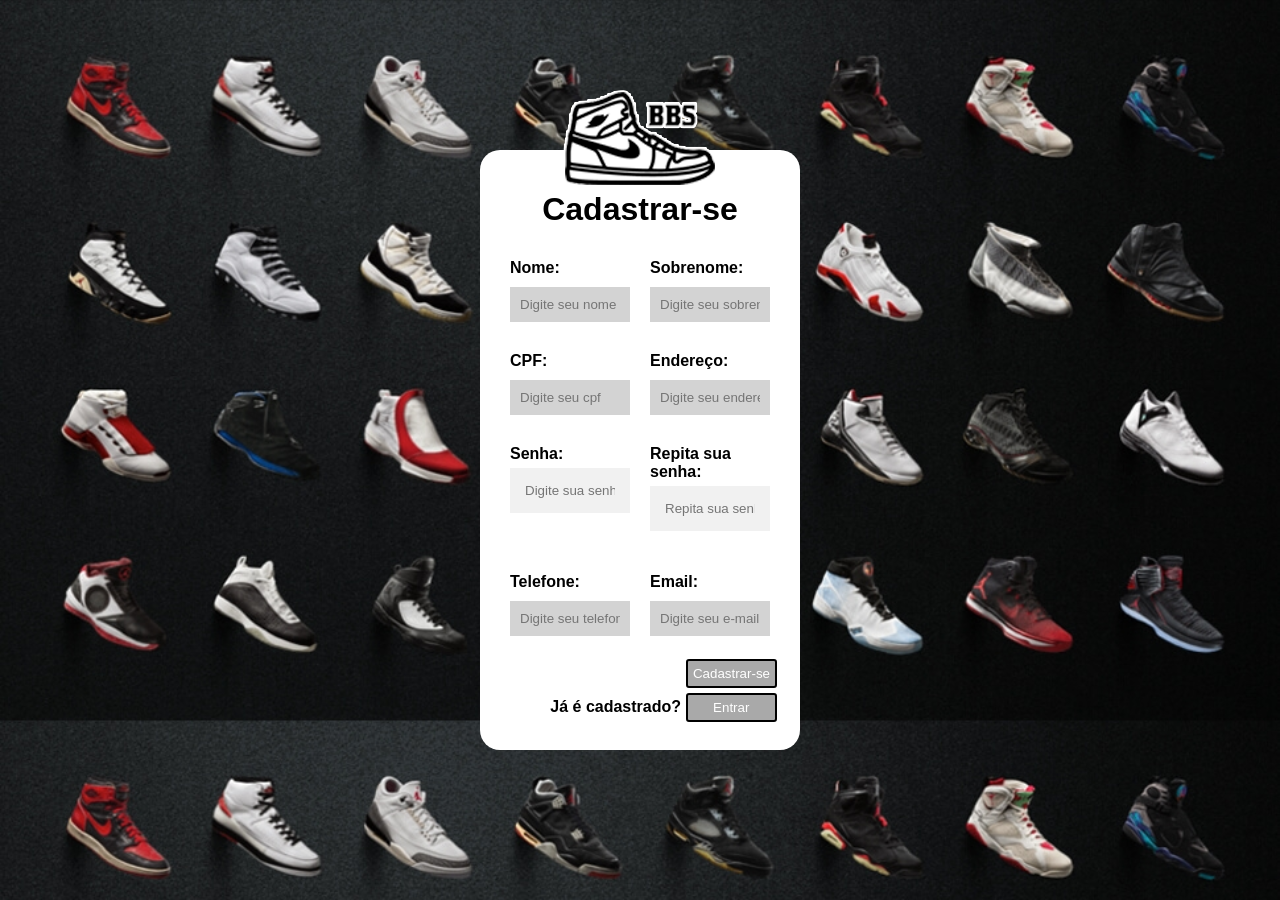
<file: src/main/resources/static/cadastre-se.html>
<!DOCTYPE html>
<html lang = "pt-br">
    <head>
        <link rel="stylesheet" href="css/style.css"/>
        <link rel="stylesheet" href="css/login.css"/>
        <link rel="stylesheet" href="css/forms.css"/>
        <meta charset = "UTF-8"/>
        <title>BBSnkrs</title>
        <style>
            body{
                background-image: url("img/wpp1.jpg");
                background-size: 100%;
            } 
        </style>
    </head>

    <body>
        <form name="register">

            <div class= "wrap-login">
                <div class="login">
                    <div style="text-align: center;">
                        <img src="./img/logo.png" alt="logo">
                    </div>
                    <h1>Cadastrar-se</h1>
                        <div class="form-cadastro">

                            <div class= "cadastroInput">
                                <label for="txtName">Nome:</label> 
                                <input type="text" placeholder="Digite seu nome" id="txtName" class="caixinha" name="name" required>
                            </div>
                            
                            <div class= "cadastroInput">
                                <label for="txtSurname"> Sobrenome:</label>
                                <input type="text" placeholder="Digite seu sobrenome" id="txtSurname" class="caixinha" name="surname" required>
                            </div>
    
                            <div class= "cadastroInput">
                                <label for="txtDocumentNumber"> CPF:</label>
                                <input type="text" placeholder="Digite seu cpf" id="txtDocumentNumber" class="caixinha" name="documentNumber" required>
                            </div>
    
                            <div class= "cadastroInput">
                                <label for="txtAddress"> Endereço:</label> 
                                <input type="text" placeholder="Digite seu endereço" id="txtAddress" class="caixinha" name="address" required>
                            </div>
                            
                            <div class= "cadastroInput">
                                <label for="txtPass">Senha:</label> 
                                <input type="password" placeholder="Digite sua senha" id="txtPass" class="caixinha" name="password" required>
                            </div>
                            <div class= "cadastroInput">
                                <label for="txtPass2">Repita sua senha:</label> 
                                <input type="password" placeholder="Repita sua senha" id="txtPass2" class="caixinha" name="password" required>
                            </div>
                            <div class= "cadastroInput">
                                <label for="txtPhone">Telefone:</label> 
                                <input type="text" placeholder="Digite seu telefone" id="txtPhone" class="caixinha" name="phone" required>
                            </div>
                            <div class= "cadastroInput">
                                <label for="txtEmail"> Email:</label>
                                <input type="text" placeholder="Digite seu e-mail" id="txtEmail" class="caixinha" name="email" required>
                            </div>

                        </div>

                        <div class="buttonContainer">
                            <button type="button" class="button" onclick="registerUser()" name="register">Cadastrar-se</button>

                            <br> <b>Já é cadastrado?</b>
                            <button type="button" onclick="location.href='index.html'" id="loginButton" class="button">Entrar</button>
                        </div>
                    </div>

    
                </div>
            </div>

        </form>
        <script src="https://cdnjs.cloudflare.com/ajax/libs/jquery/3.6.0/jquery.min.js" integrity="sha512-894YE6QWD5I59HgZOGReFYm4dnWc1Qt5NtvYSaNcOP+u1T9qYdvdihz0PPSiiqn/+/3e7Jo4EaG7TubfWGUrMQ==" crossorigin="anonymous" referrerpolicy="no-referrer"></script>
        <script src="./js/register.js"></script>
    </body>
</html>
</file>
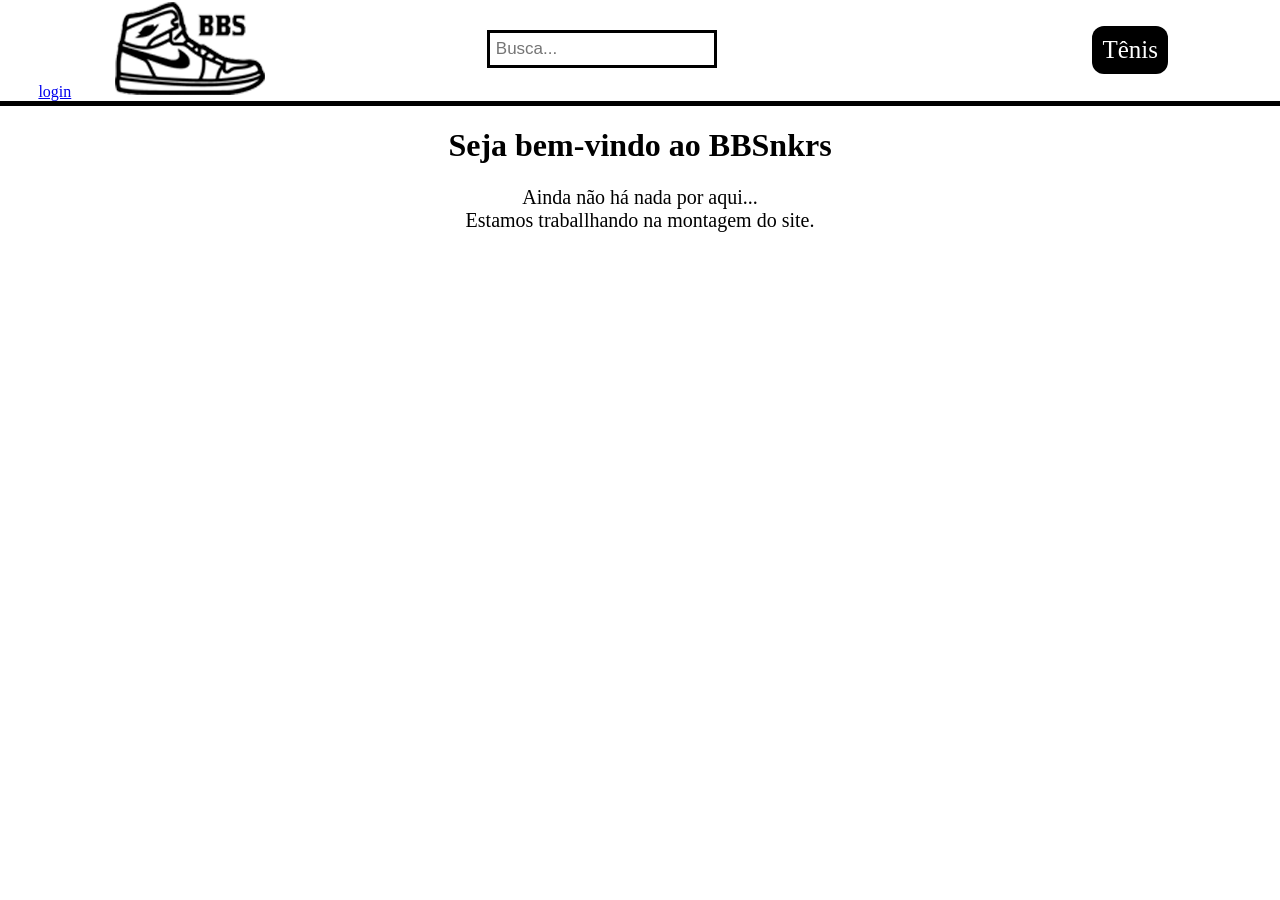
<file: src/main/resources/static/fake-index.html>
<!DOCTYPE html>
<html lang = "pt-br">
    <head>
        <link rel="stylesheet" href="css/style.css"/>
        <meta charset = "UTF-8"/>
        <title>BBSnkrs</title>
    </head>

    <body>
        <header>
            <div >
                <div class= "logo">
                    <a href="login.html">login</a>
                    <a href="index.html"><img src="./img/logo.png" class = "logo"/></a>
                </div>

                <div class="pesquisa">
                    <input type="text" placeholder="Busca...">
                </div>

                <nav id= "menu">
                    <ul>
                        <li><a href = "tenis.html"> Tênis</a></li>
                    </ul>
                </nav>
            </div>
        </header>
        
        <div id="aviso">
            <h1>Seja bem-vindo ao BBSnkrs</h1>
            <p>Ainda não há nada por aqui... <br> Estamos traballhando na montagem do site.</p>
        </div>
    
    </body>
</html>
</file>
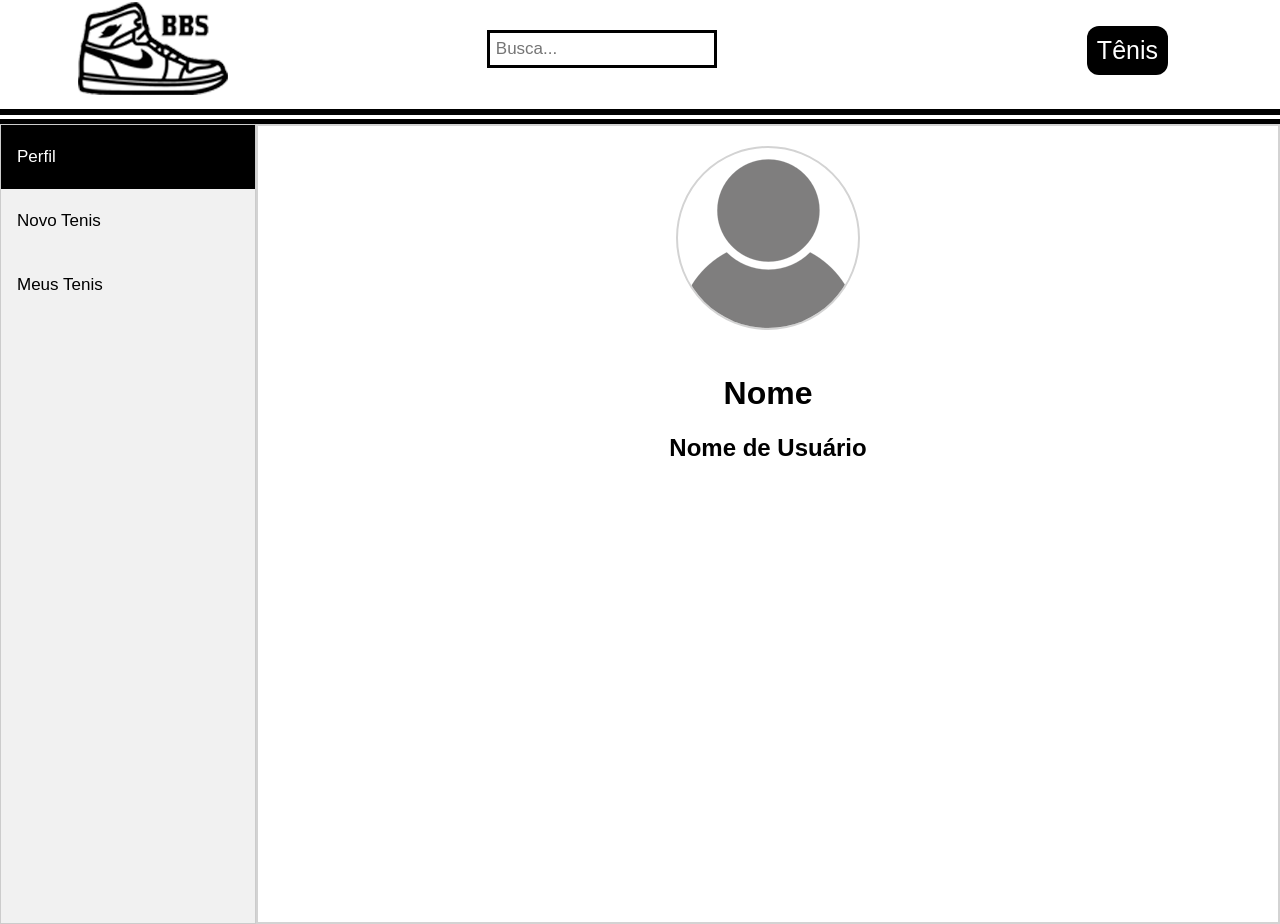
<file: src/main/resources/static/tenis.html>
<!DOCTYPE html>
<html lang = "pt-br">
    <head>
        <link rel="stylesheet" href="css/style.css"/>
        <link rel="stylesheet" href="css/tab.css"/>
        <link rel="stylesheet" href="css/forms.css"/>
        <meta charset = "UTF-8"/>
        <title>BBSnkrs</title>
    </head>

    <body>
        <header>
            <div class= "logo">
                <a href="index.html"><img src="./img/logo.png" class = "logo"/></a>
            </div>

            <div class="pesquisa">
                <input type="text" placeholder="Busca...">
            </div>

            <nav id= "menu">
                <ul>
                    <li><a href = "tenis.html"> Tênis</a></li>
                </ul>
            </nav>

            <img id= "linha" src="./img/linha.jpg" class = "linha"/> 
        </header>
        
        <div class= "tab">
            <button class="tablinks" onclick="abreAba(event, 'Perfil')" id="defaultOpen">Perfil</button>
            <button class="tablinks" onclick="abreAba(event, 'NovoTenis')">Novo Tenis</button>
            <button class="tablinks" onclick="abreAba(event, 'MeusTenis')">Meus Tenis</button>
        </div>

        <div id="Perfil" class="tabcontent">
            <img src="img/perfil.png" class= "perfil">
            <h1>Nome</h1>
            <h2>Nome de Usuário</h2>
        </div>
          
          <div id="NovoTenis" class="tabcontent">
            <form>
                <div class="cadastro">
                  <h1>Novo Tenis</h1>
                  <hr>

                  <label for="name"><b>Nome</b></label>
                  <input type="text" placeholder="Digite o nome do tênis" name="modelo" required>
                  
                  <label for="size"><b>Tamanho</b></label>
                  <input type="text" placeholder="Digite o tamanho do tênis" name="modelo" required>

                  <label for="condition"><b>Condição</b></label>
                  <input type="text" placeholder="Digite a condição do tênis" name="modelo" required>

                  <label for="price"><b>Preço</b></label>
                  <input type="text" placeholder="Digite o preço do tênis" name="modelo" required>

                  <label for="model"><b>Modelo</b></label>
                  <input type="text" placeholder="Digite o modelo do tênis" name="modelo" required>
              
                  <label for="brand"><b>Marca</b></label>
                  <input type="text" placeholder="Digite a marca do tênis" name="brand" required>

                  <label for="color"><b>Cor</b></label>
                  <input type="text" placeholder="Digite a cor do tênis" name="modelo" required>
                  
                  <div class="clearfix">
                    <button type="submit" class="blogin">Criar</button>
                  </div>
    
                </div>
              </form> 
          </div>
          
          <div id="MeusTenis" class="tabcontent">
            <h3>Tokyo</h3>
            <p>Tokyo is the capital of Japan.</p>
          </div>
        
        <script src="js/tab.js"></script>  

    </body>
</html>
</file>
<file: src/main/resources/static/css/style.css>
@charset "UFT-8";

body{
    margin: 0;
}

header{
    border-bottom: 5px black solid;
}

.logo{
    margin-left: 3%;
}

#aviso{
    text-align: center;
}

#aviso p{
    font-size: 20px;
}

#menu ul{
    list-style: none;
    position: absolute;
    top: 10px;
    right: 100px;
}

#menu li{
    display: inline-block;
    padding: 10px;
    margin-right: 12px;
    border-radius: 12px;
    background-color: black;
    font-size: 25px;
}

#menu li a{
    text-decoration: none;
    color: white;
    margin-right: 3%;
}

#menu li:hover{
    background-color: white;
    color: black;
    border: solid;
    border-color: black; 
}

#menu li a:hover{
    color: black
}

.pesquisa input[type=text] {
    position: absolute;
    padding: 6px;
    border: solid;
    font-size: 17px;
    top: 30px;
    right: 44%;
}

#Perfil img{
    margin: 20px;
    border: 2px #D3D3D3 solid;
    border-radius: 50%;
}

#Perfil {
    text-align: center;
    border: 2px #D3D3D3 solid;
}
</file>
<file: src/main/resources/static/css/login.css>
body{
    font-family: 'Roboto', sans-serif;
}
.wrap-login{
    display: grid;
    place-items: center;
    height: 100vh;
}

.login {
    display: flex;
    flex-direction: column;
    justify-content: center;
    background-color: white;
    padding: 20px;
    width: 25vw;
    min-width: 300px;
    min-height: 50vh;
    border-radius: 20px;
    box-sizing: border-box;
    position:relative;
}

.login h1{
    text-align: center;
}
.loginInput{
    width: 100%;
    box-sizing: border-box;
}
.cadastroInput{
    width: calc(50% - 20px);
    margin: 10px 10px;
}
.loginInput input{
    width: 100%;
    box-sizing: border-box;
}

.caixinha{
    margin: 10px;
    margin-left: 0px;
    margin-right: 0px;
    padding: 10px;
    width: 100%;
    border: none;
    background-color: #D3D3D3;
    box-sizing:border-box;
}

.form-cadastro{
    display:flex;
    flex-wrap: wrap;
}
.buttonContainer{
    padding: 3px;
    text-align: right;
}

.button{
    background-color: darkgray;
    color: white;
    border: none;
    padding: 5px;
    border-radius: 3px;
    margin-bottom: 5px;
    border: 2px black solid
}

button:hover{
    color:black;
    background-color: white;
    border: 2px black solid
}
.login > div:first-child{
    position:absolute;
    top:-60px;
    left:50%;
    transform:translateX(-50%);
}

#loginButton{
    width:91.5px;
}
</file>
<file: src/main/resources/static/css/forms.css>
label{
    font-weight: bold;
}

.cadastro{
    border: 2px solid black;
    border-left: 0px solid;
    border-right: 0px;
    text-align: center;
}

.cadastro h1{
    text-transform: uppercase;
}

.cadastro p{
    font-size: 20px;
}

.cadastro input[type=text], input[type=password] {
    width: 100%;
    padding: 15px;
    margin: 5px 0 22px 0;
    display: inline-block;
    border: none;
    background: #f1f1f1;
}
  
.cadastro input[type=text]:focus, input[type=password]:focus {
    background-color: #ddd;
    outline: none;
}
  
hr{
    border: 1px solid #f1f1f1;
    margin-bottom: 25px;
}
  

.cadastro button{
    background-color: black;
    color: white;
    padding: 14px 20px;
    margin: 8px 0;
    border: none;
    cursor: pointer;
    width: 100%;
    opacity: 0.9;
}
  
button:hover {
    opacity:1;
}

.cadastro label{
    font-size: 20;
}
</file>
<file: src/main/resources/static/css/tab.css>
* {box-sizing: border-box}
body {font-family: "Lato", sans-serif;}

/* Style the tab */
.tab {
  float: left;
  border: 1px solid #ccc;
  background-color: #f1f1f1;
  width: 20%;
  height: 800px;
}

/* Style the buttons inside the tab */
.tab button {
  display: block;
  background-color: inherit;
  color: black;
  padding: 22px 16px;
  width: 100%;
  border: none;
  outline: none;
  text-align: left;
  cursor: pointer;
  transition: 0.3s;
  font-size: 17px;
}

/* Change background color of buttons on hover */
.tab button:hover {
  background-color: #ddd;
}

/* Create an active/current "tab button" class */
.tab button.active {
  background-color: black;
  color: white;
}

/* Style the tab content */
.tabcontent {
  float: left;
  padding: 0px 12px;
  border: 1px solid #ccc;
  width: 80%;
  border-left: none;
  height: 800px;
}
</file>
